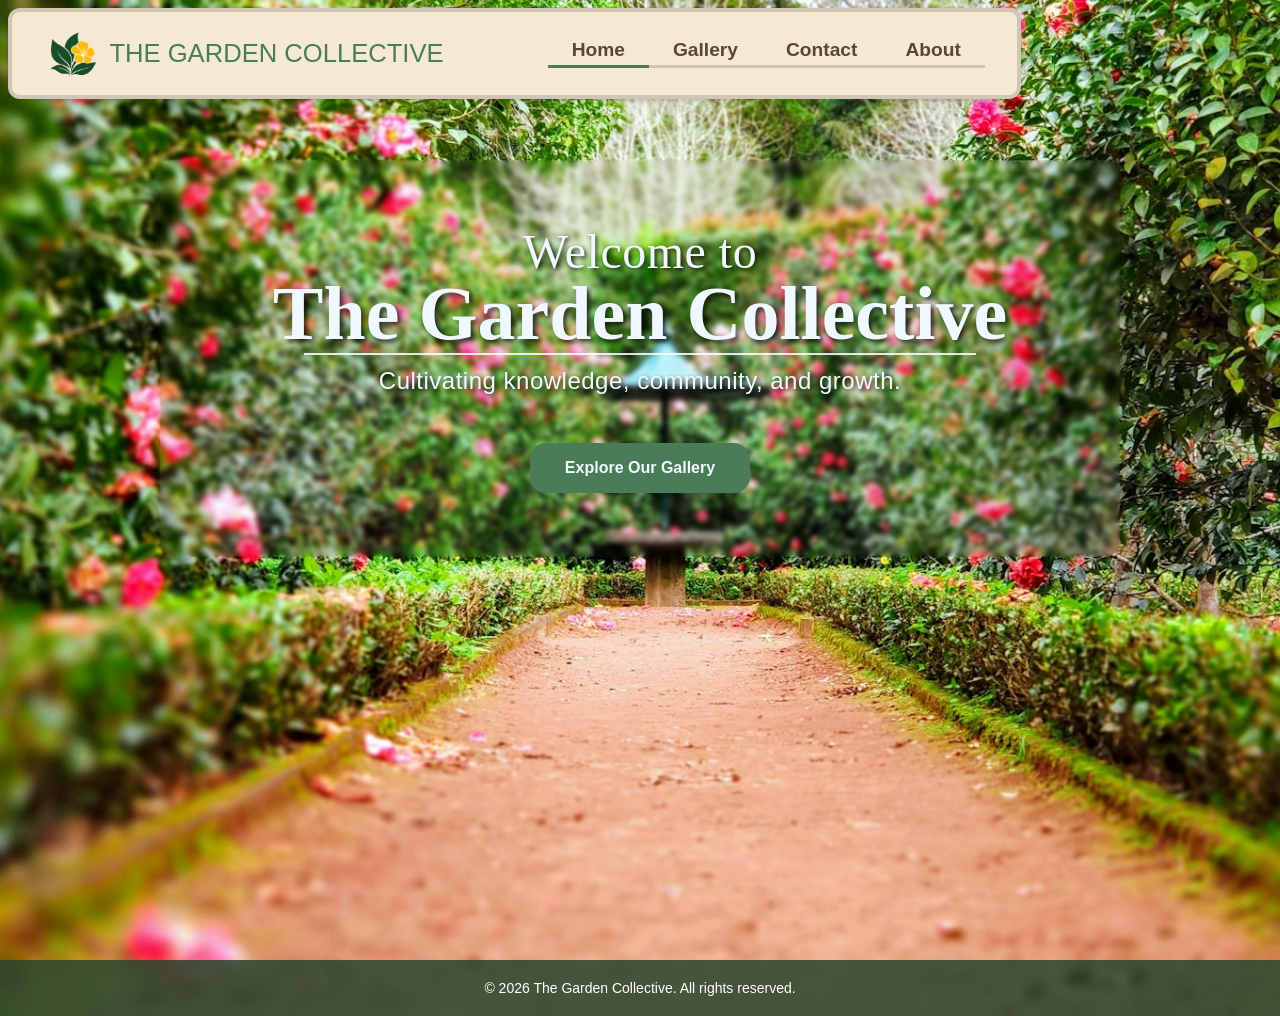
<file: index.html>
<!doctype html>
<html lang="en">
  <head>
    <meta charset="UTF-8" />
    <meta name="viewport" content="width=device-width, initial-scale=1.0" />
    <link rel="stylesheet" href="styles.css" />
    <title>The Garden Collective</title>
  </head>
  <body>
    <header>
      <div class="logo">
        <img src="images/logo.png" alt="yellow sunflower logo" />
        <p>THE GARDEN COLLECTIVE</p>
      </div>
      <nav>
        <ul>
          <li class="selected"><a href="index.html">Home</a></li>
          <li><a href="gallery.html">Gallery</a></li>
          <li><a href="contact.html">Contact</a></li>
          <li><a href="about.html">About</a></li>
        </ul>
      </nav>
    </header>

    <main class="hero">
      <section>
        <p class="welcome">Welcome to</p>
        <h1>The Garden Collective</h1>
        <div class="divider"></div>
        <p class="tagline">Cultivating knowledge, community, and growth.</p>
        <a href="gallery.html" class="btn">Explore Our Gallery</a>
      </section>
    </main>

    <footer>
      <p>&copy; 2026 The Garden Collective. All rights reserved.</p>
    </footer>
  </body>
</html>
</file>
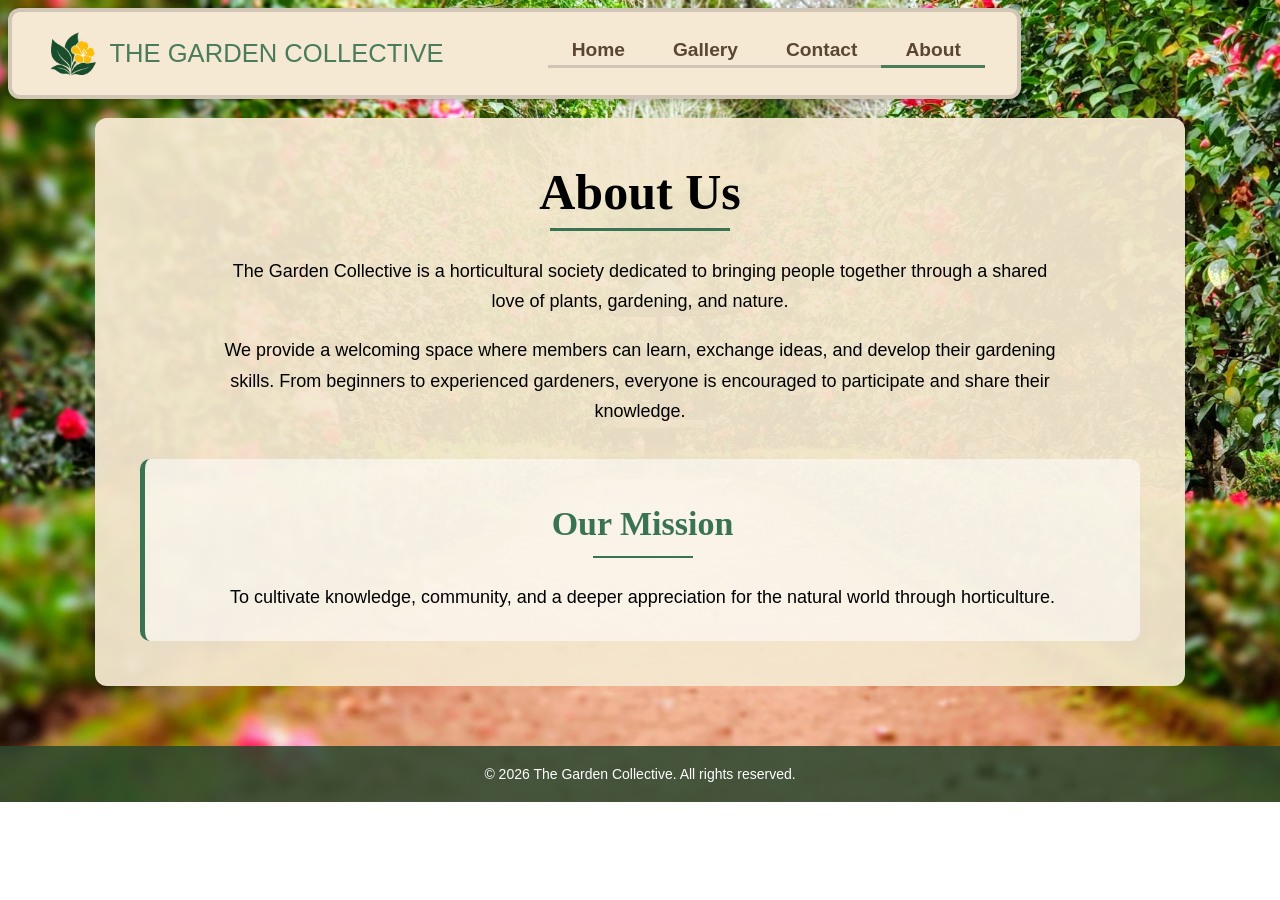
<file: about.html>
<!doctype html>
<html lang="en">
  <head>
    <meta charset="UTF-8" />
    <meta name="viewport" content="width=device-width, initial-scale=1.0" />
    <link rel="stylesheet" href="styles.css" />
    <title>The Garden Collective - About</title>
  </head>
  <body>
    <header>
      <div class="logo">
        <img src="images/logo.png" alt="yellow sunflower logo" />
        <p>THE GARDEN COLLECTIVE</p>
      </div>
      <nav>
        <ul>
          <li><a href="index.html">Home</a></li>
          <li><a href="gallery.html">Gallery</a></li>
          <li><a href="contact.html">Contact</a></li>
          <li class="selected"><a href="about.html">About</a></li>
        </ul>
      </nav>
    </header>
    <main class="main-container" id="about-page">
      <section class="main-card">
        <h1>About Us</h1>

        <div class="divider"></div>

        <p>
          The Garden Collective is a horticultural society dedicated to bringing
          people together through a shared love of plants, gardening, and
          nature.
        </p>

        <p>
          We provide a welcoming space where members can learn, exchange ideas,
          and develop their gardening skills. From beginners to experienced
          gardeners, everyone is encouraged to participate and share their
          knowledge.
        </p>
      </section>

      <section class="sub-card">
        <h2>Our Mission</h2>

        <div class="divider small"></div>

        <p>
          To cultivate knowledge, community, and a deeper appreciation for the
          natural world through horticulture.
        </p>
      </section>
    </main>

    <footer>
      <p>&copy; 2026 The Garden Collective. All rights reserved.</p>
    </footer>
  </body>
</html>
</file>
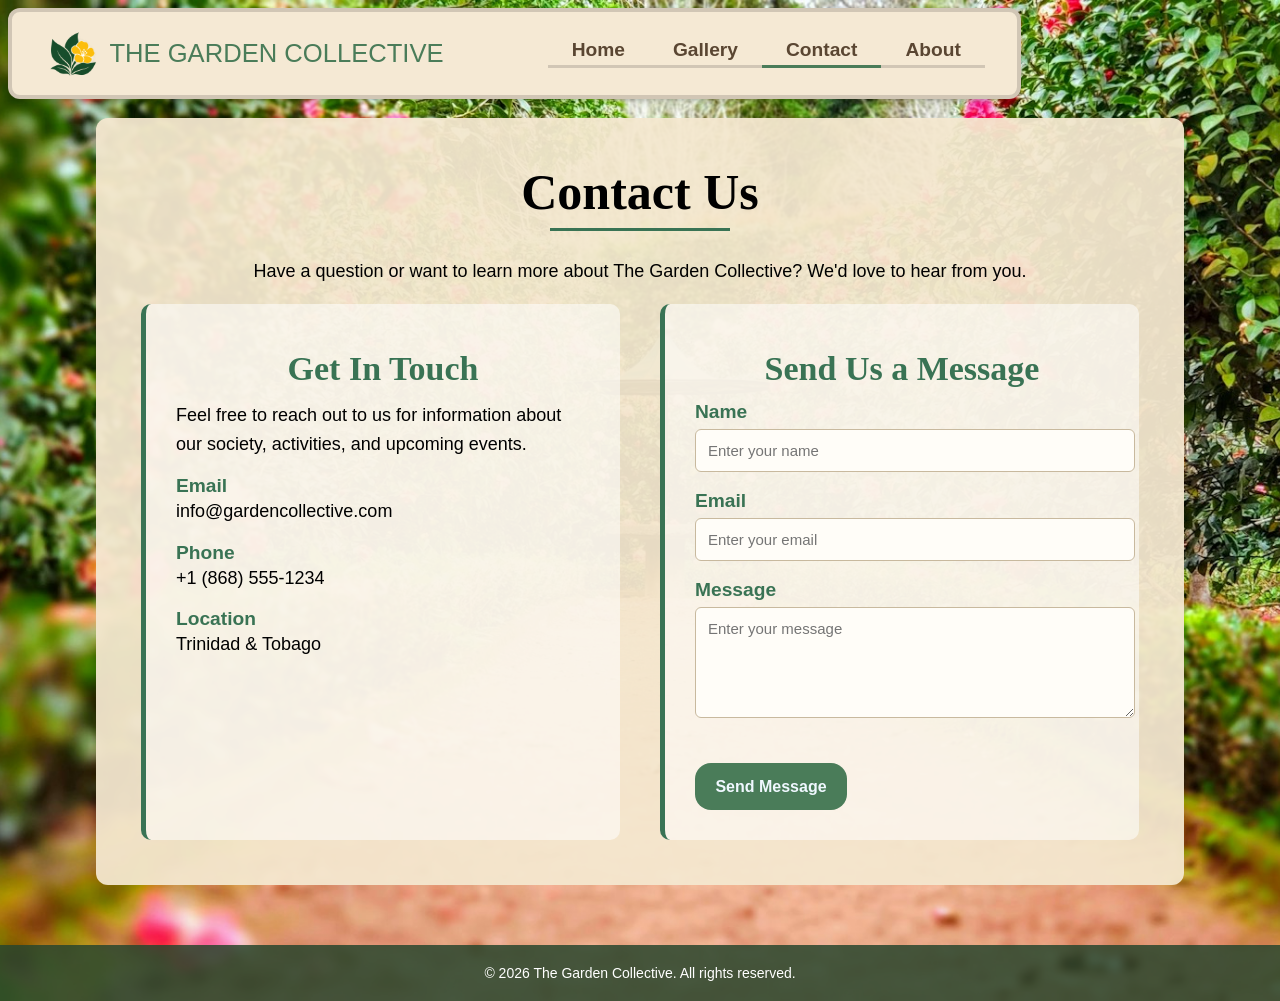
<file: contact.html>
<!doctype html>
<html lang="en">
  <head>
    <meta charset="UTF-8" />
    <meta name="viewport" content="width=device-width, initial-scale=1.0" />
    <link rel="stylesheet" href="styles.css" />
    <title>The Garden Collective - Contact</title>
  </head>
  <body>
    <header>
      <div class="logo">
        <img src="images/logo.png" alt="yellow sunflower logo" />
        <p>THE GARDEN COLLECTIVE</p>
      </div>
      <nav>
        <ul>
          <li><a href="index.html">Home</a></li>
          <li><a href="gallery.html">Gallery</a></li>
          <li class="selected"><a href="contact.html">Contact</a></li>
          <li><a href="about.html">About</a></li>
        </ul>
      </nav>
    </header>
    <main class="contact main-container">
      <section class="main-card">
        <h1>Contact Us</h1>
        <div class="divider"></div>
        <p>
          Have a question or want to learn more about The Garden Collective?
          We'd love to hear from you.
        </p>
      </section>

      <section class="contact-content sub-card-holder">
        <!-- Contact Information -->
        <article class="sub-card contact-info">
          <h2>Get In Touch</h2>

          <p id="info">
            Feel free to reach out to us for information about our society,
            activities, and upcoming events.
          </p>

          <div class="info-item">
            <strong>Email</strong>
            <p>info@gardencollective.com</p>
          </div>

          <div class="info-item">
            <strong>Phone</strong>
            <p>+1 (868) 555-1234</p>
          </div>

          <div class="info-item">
            <strong>Location</strong>
            <p>Trinidad & Tobago</p>
          </div>
        </article>

        <!-- Contact Form -->
        <article class="sub-card">
          <h2>Send Us a Message</h2>

          <form>
            <label for="name">Name</label>
            <input
              type="text"
              id="name"
              name="name"
              placeholder="Enter your name"
            />

            <label for="email">Email</label>
            <input
              type="email"
              id="email"
              name="email"
              placeholder="Enter your email"
            />

            <label for="message">Message</label>
            <textarea
              id="message"
              name="message"
              rows="5"
              placeholder="Enter your message"
            ></textarea>

            <button type="submit" class="btn">Send Message</button>
          </form>
        </article>
      </section>
    </main>

    <footer>
      <p>&copy; 2026 The Garden Collective. All rights reserved.</p>
    </footer>
  </body>
</html>
</file>
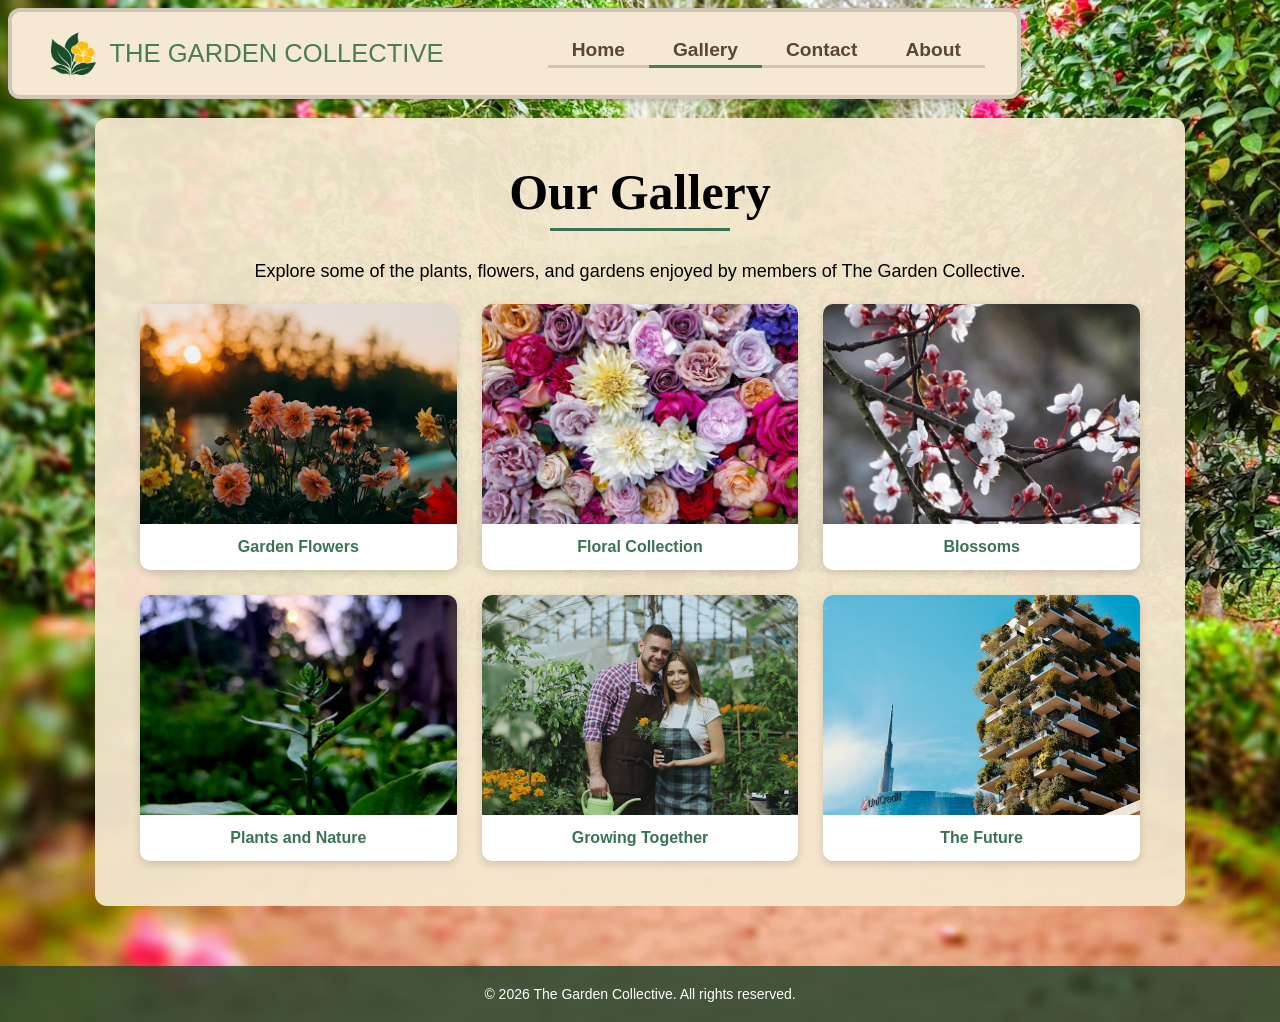
<file: gallery.html>
<!doctype html>
<html lang="en">
  <head>
    <meta charset="UTF-8" />
    <meta name="viewport" content="width=device-width, initial-scale=1.0" />
    <link rel="stylesheet" href="styles.css" />
    <title>The Garden Collective - Gallery</title>
  </head>
  <body>
    <header>
      <div class="logo">
        <img src="images/logo.png" alt="yellow sunflower logo" />
        <p>THE GARDEN COLLECTIVE</p>
      </div>
      <nav>
        <ul>
          <li><a href="index.html">Home</a></li>
          <li class="selected"><a href="gallery.html">Gallery</a></li>
          <li><a href="contact.html">Contact</a></li>
          <li><a href="about.html">About</a></li>
        </ul>
      </nav>
    </header>

    <main class="main-container">
      <section class="main-card">
        <h1>Our Gallery</h1>
        <div class="divider"></div>
        <p>
          Explore some of the plants, flowers, and gardens enjoyed by members of
          The Garden Collective.
        </p>
      </section>
      <section class="gallery">
        <article class="gallery-item">
          <img
            src="images/garden-flowers.jpg"
            alt="Focus on pink petaled flowers in a garden"
          />
          <p>Garden Flowers</p>
        </article>
        <article class="gallery-item">
          <img
            src="images/floral-collection.jpg"
            alt="Colorful floral bouquet"
          />
          <p>Floral Collection</p>
        </article>
        <article class="gallery-item">
          <img
            src="images/beautiful-blossoms.jpg"
            alt="Beautiful cherry blossom tree"
          />
          <p>Blossoms</p>
        </article>
        <article class="gallery-item">
          <img
            src="images/plants-and-nature.jpg"
            alt="Focus on green plant in a forest"
          />
          <p>Plants and Nature</p>
        </article>
        <article class="gallery-item">
          <img
            src="images/growing-together.jpg"
            alt="Human couple in greenhouse holding potted flower"
          />
          <p>Growing Together</p>
        </article>
        <article class="gallery-item">
          <img
            src="images/the-future-is-green.jpg"
            alt="Tall building covered in flora"
          />
          <p>The Future</p>
        </article>
      </section>
    </main>

    <footer>
      <p>&copy; 2026 The Garden Collective. All rights reserved.</p>
    </footer>
  </body>
</html>
</file>
<file: styles.css>
* {
  margin: 0;
  font-family: Arial, Helvetica, sans-serif;
}
body {
  background-color: #f9f9f9;
}

h1,
h2,
h3 {
  font-family: Georgia, "Times New Roman", Times, serif;
  text-align: center;
}
header {
  position: fixed;
  top: 0;
  left: 0;
  z-index: 999;
  display: flex;
  justify-content: space-between;
  align-items: center;
  background-color: #f5e9d4;
  margin: 0.5rem;
  padding: 1rem 2rem;
  border: 4px solid rgba(0, 0, 0, 0.15);
  border-radius: 0.75rem;
  color: #333;
  box-shadow: 0 2px 5px rgba(0, 0, 0, 0.2);
}

.logo {
  display: flex;
  align-items: center;
}
.logo img {
  height: 3.2rem;
  width: auto;
  display: inline-block;
}
.logo p {
  color: #4a7c59;
  margin: 0 0 0 0.5rem;
  font-size: 1.6rem;
}

nav {
  margin-left: 4rem;
}

nav ul {
  list-style: none;
  display: flex;
}
nav li {
  padding: 0 1.5rem 0.3rem;
  transition: 0.3s ease;
  border-bottom: 3px solid rgba(0, 0, 0, 0.15);
  font-size: 1.2rem;
  cursor: pointer;
}
nav li:hover,
nav .selected {
  border-color: #4a7c59;
  color: #4a7c59;
}
nav li:hover a {
  color: #4a7c59;
}
nav a {
  text-decoration: none;
  color: #5a4632;
  font-weight: bold;
  transition: 0.3s ease;
}

/* ------ MAIN CONTENT ------ */

body {
  background: url("images/hero.jpg");
  background-position: center;
  background-size: cover;
  background-repeat: no-repeat;
}

.hero {
  /* Photo by <a href="https://unsplash.com/@igcorreia?utm_source=unsplash&utm_medium=referral&utm_content=creditCopyText">Ignacio Correia</a> on <a href="https://unsplash.com/photos/brown-pathway-between-green-plants-1_yycyoMT6g?utm_source=unsplash&utm_medium=referral&utm_content=creditCopyText">Unsplash</a> */
  min-height: 100vh;
  box-sizing: border-box;
  padding: 10rem;
  color: aliceblue;
  text-align: center;
}

.hero section {
  padding: 4rem 2rem;
  backdrop-filter: blur(2.5px);
  border-radius: 1rem;
}

.hero p {
  text-shadow: 2px 2px 4px rgba(0, 0, 0, 0.8);
  letter-spacing: 0.5px;
}
.welcome {
  font-family: "Brush Script MT", "Segoe Script", cursive;
  font-size: 3rem;
  margin-bottom: -4px;
}
.tagline {
  font-size: clamp(15px, 2vw, 24px);
  font-weight: 400;
}

h1 {
  font-size: clamp(40px, 5vw, 50px);
}
.hero h1 {
  font-size: clamp(40px, 6vw, 76px);
  line-height: 1.02;
  text-shadow: 3px 3px 5px rgba(0, 0, 0, 0.75);
}

.hero .divider {
  margin-bottom: 0.8rem;
}
.divider {
  width: 75%;
  max-width: 700px;
  height: 2px;
  margin: 0 auto 0.6rem;
  background-color: rgba(255, 255, 255, 0.85);
}

.btn {
  text-decoration: none;
  display: inline-block;
  background-color: #4a7c59;
  color: aliceblue;
  padding: 1rem 2.2rem;
  border-radius: 1rem;
  margin-top: 1.7rem;
  font-weight: bold;
  cursor: pointer;
}
.btn:hover {
  background-color: #2f6046;
}

.hero .btn {
  margin-top: 3rem;
}

/* --------------------------------- */
/* -------- ABOUT PAGE MAIN ------- */
/* -------------------------------- */

.main-container {
  width: 80%;
  max-width: 1000px;
  margin: 7.4rem auto 0;
  background: rgba(245, 232, 208, 0.94);
  border-radius: 12px;
  padding: 45px;
}

/* Main About section */
.main-card {
  text-align: center;
}

.main-container .divider {
  width: 180px;
  height: 3px;
  margin: 0.4rem auto 25px;
  background: #397354;
}

.main-card p {
  max-width: 850px;

  margin: 0 auto 18px;

  font-size: 18px;
  line-height: 1.7;
}

/* =========================
   MISSION
========================= */

.sub-card {
  padding: 30px;
  background: rgba(255, 255, 255, 0.55);
  border-left: 5px solid #397354;
  text-align: center;
  border-radius: 10px;
}

#about-page .sub-card {
  margin-top: 2rem;
}

.sub-card h2 {
  margin: 1rem 0 0.8rem;
  font-size: 34px;
  color: #397354;
}

.divider.small {
  width: 100px;
  height: 2px;
  /* margin: 0 auto; */
}

.sub-card p {
  font-size: 18px;
  line-height: 1.6;
}

/* ----------------------- */
/* -------- GALLERY ------- */
/* --------------------- */

.gallery {
  display: grid;
  grid-template-columns: repeat(3, 1fr);
  gap: 25px;
}

/* -===================================================- */
/* ============== Galler Images Sources ==============*/
/*  FLORAL COLLECTION
Photo by <a href="https://unsplash.com/@max_williams?utm_source=unsplash&utm_medium=referral&utm_content=creditCopyText">Max Williams</a> on <a href="https://unsplash.com/photos/variety-of-flowers-bouquet-jeq-mz11xAY?utm_source=unsplash&utm_medium=referral&utm_content=creditCopyText">Unsplash</a> */

/* BEAUTIFUL BLOSSOMS
Photo by <a href="https://unsplash.com/@bel2000a?utm_source=unsplash&utm_medium=referral&utm_content=creditCopyText">Belinda Fewings</a> on <a href="https://unsplash.com/photos/white-and-pink-cherry-blossom-in-close-up-photography-KExPVpww8Ug?utm_source=unsplash&utm_medium=referral&utm_content=creditCopyText">Unsplash</a> */

/* GARDEN FLOWERS
Photo by <a href="https://unsplash.com/@iriser?utm_source=unsplash&utm_medium=referral&utm_content=creditCopyText">Irina Iriser</a> on <a href="https://unsplash.com/photos/selective-focus-photo-of-pink-petaled-flowers-mNz9Pa3tz34?utm_source=unsplash&utm_medium=referral&utm_content=creditCopyText">Unsplash</a> */

/* PLANTS AND NATURE
 Photo by <a href="https://unsplash.com/@rano98?utm_source=unsplash&utm_medium=referral&utm_content=creditCopyText">Suprakash Shown</a> on <a href="https://unsplash.com/photos/a-small-green-plant-in-the-middle-of-a-forest-UB-sUhUgV8E?utm_source=unsplash&utm_medium=referral&utm_content=creditCopyText">Unsplash</a> */

/* GROWING TOGETHER
 Photo by <a href="https://unsplash.com/@silverkblack?utm_source=unsplash&utm_medium=referral&utm_content=creditCopyText">Vitaly Gariev</a> on <a href="https://unsplash.com/photos/couple-tending-plants-in-a-greenhouse-together-hUfdEcQt3dU?utm_source=unsplash&utm_medium=referral&utm_content=creditCopyText">Unsplash</a> */

/* THE FUTURE IS GREEN
 Photo by <a href="https://unsplash.com/@garvitnama?utm_source=unsplash&utm_medium=referral&utm_content=creditCopyText">Garvit Nama</a> on <a href="https://unsplash.com/photos/modern-building-with-balconies-covered-in-lush-greenery-FXVfXan1bkI?utm_source=unsplash&utm_medium=referral&utm_content=creditCopyText">Unsplash</a> */

.gallery-item {
  background: white;
  border-radius: 10px;
  overflow: hidden;
  box-shadow: 0 3px 8px rgba(0, 0, 0, 0.15);
  transition: transform 0.2s;
}

.gallery-item:hover {
  transform: translateY(-5px);
}

.gallery-item img {
  width: 100%;
  height: 220px;
  object-fit: cover;
  display: block;
}

.gallery-item p {
  padding: 14px;
  text-align: center;
  font-weight: bold;
  color: #397354;
}

/* ------------------------------- */
/* ---------- CONTACT --------- */
/* ------------------------------- */
.contact.main-container {
  width: 85%;
  max-width: 1100px;
  box-sizing: border-box;
}

.sub-card-holder {
  display: grid;
  grid-template-columns: 1fr 1fr;
  column-gap: 40px;
}

.sub-card-holder .sub-card {
  text-align: left;
}

form label,
.info-item strong {
  font-size: 1.2rem;
  color: #397354;
}

.info-item {
  margin: 1rem 0;
}

/* ----------------- FORM ------------- */
form {
  display: flex;
  flex-direction: column;
}

label {
  margin-bottom: 6px;
  font-weight: bold;
  /* color: #493b2e; */
}

input,
textarea {
  width: 100%;
  padding: 12px;
  margin-bottom: 18px;
  border: 1px solid #c8b99e;
  border-radius: 6px;
  background: #fffdf8;
  font-family: Arial, sans-serif;
  font-size: 15px;
}

textarea {
  resize: vertical;
}

.contact .btn {
  width: 9.5rem;
  border: none;
  padding: 0.9rem 1.1rem;
  font-size: 1rem;
}

/* ----------------------- */
/* -------- FOOTER ------- */
/* --------------------- */
footer {
  text-align: center;
  padding: 20px;
  color: white;
  background: rgba(40, 70, 45, 0.85);
  font-size: 14px;
  margin-top: 60px;
}
</file>
